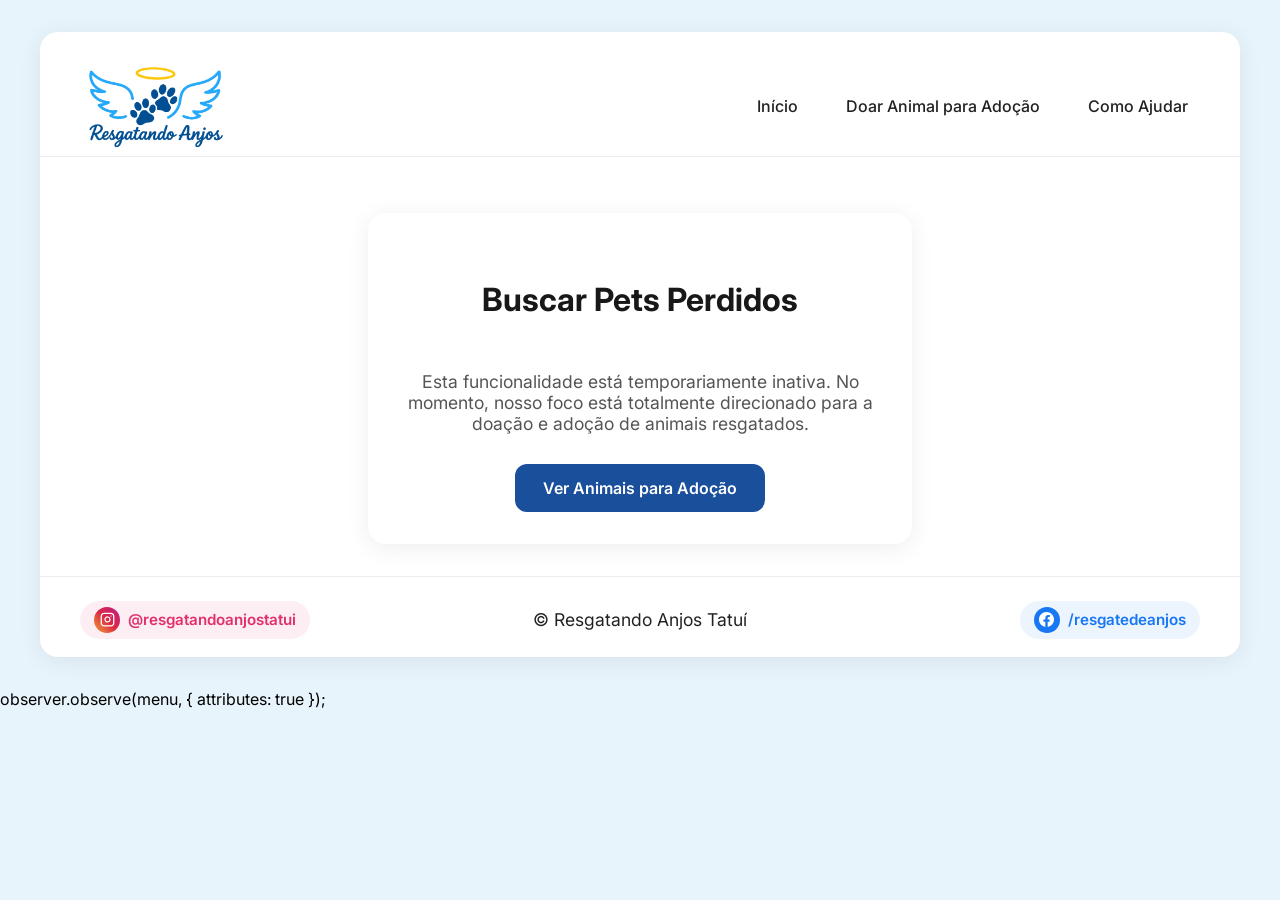
<file: busca.html>
<!DOCTYPE html>
<html lang="pt-BR">

<head>
    <meta charset="UTF-8">
    <meta http-equiv="X-UA-Compatible" content="IE=edge">
    <meta name="viewport" content="width=device-width, initial-scale=1.0">
    <title>Buscar - Resgatando Anjos</title>
    <link rel="icon" type="image/png" href="image/logo-resgatando-anjos.png">
    <link rel="stylesheet" href="style.css">
    <link rel="preconnect" href="https://fonts.googleapis.com">
    <link rel="preconnect" href="https://fonts.gstatic.com" crossorigin>
    <link href="https://fonts.googleapis.com/css2?family=Inter:wght@400;600;700&display=swap" rel="stylesheet">
    <style>
        .resultados-busca {
            display: grid;
            gap: 20px;
            margin-top: 24px;
        }

        .cartao-pet {
            display: flex;
            gap: 20px;
            padding: 20px;
            border: 1px solid #ddd;
            border-radius: 16px;
            background: #fff;
            align-items: stretch;
        }

        .cartao-pet-imagem {
            width: 180px;
            min-width: 180px;
            height: 180px;
            border-radius: 14px;
            overflow: hidden;
            background: #f4f4f4;
            display: flex;
            align-items: center;
            justify-content: center;
        }

        .cartao-pet-imagem img {
            width: 100%;
            height: 100%;
            object-fit: cover;
        }

        .sem-imagem {
            color: #777;
            padding: 12px;
            text-align: center;
        }

        .cartao-pet-conteudo h2 {
            margin-top: 0;
            margin-bottom: 10px;
            font-size: 1.3rem;
        }

        .cartao-pet-conteudo p {
            margin: 6px 0;
            line-height: 1.5;
        }

        .nenhum-resultado,
        .erro-resultado {
            color: #555;
            font-size: 1rem;
            padding: 16px;
            background: #f7f7f7;
            border-radius: 12px;
            border: 1px solid #e0e0e0;
        }
    </style>
</head>

<body>
    <div class="container-site">
        <div class="backdrop-menu" id="backdropMenu"></div>
        <header class="cabecalho">
            <div class="area-logo">
                <img src="image/logo-resgatando-anjos.png" alt="Logo Resgatando Anjos" class="logo-img">
            </div>
            <button class="botao-menu-mobile" id="botaoMenuMobile" aria-label="Abrir menu" aria-expanded="false">
                <span></span>
                <span></span>
                <span></span>
            </button>
            <nav class="menu" id="menuPrincipal">
                <a href="index.html">Início</a>
                <a href="cadastrar-animal.html">Doar Animal para Adoção</a>
                <a href="doacao-dinheiro.html">Como Ajudar</a>
            </nav>
        </header>
        <main>
            <section class="secao-formulario" style="text-align: center;">
                <h1>Buscar Pets Perdidos</h1>
                <p class="subtitulo" style="margin: 20px 0; font-size: 1.1rem; color: #555;">
                    Esta funcionalidade está temporariamente inativa. No momento, nosso foco está totalmente direcionado
                    para a doação e adoção de animais resgatados.
                </p>
                <a href="index.html"
                    style="display: inline-block; background: #1A4F9C; color: #fff; padding: 14px 28px; text-decoration: none; border-radius: 12px; font-weight: 600; margin-top: 10px;">Ver
                    Animais para Adoção</a>
            </section>
        </main>
        <footer class="rodape">
            <div class="rodape-esquerda">
                <a href="https://www.instagram.com/resgatandoanjostatui/" target="_blank" rel="noopener noreferrer"
                    class="link-instagram">
                    <span class="icone-instagram">
                        <svg viewBox="0 0 24 24" fill="none" stroke="currentColor" stroke-width="2"
                            stroke-linecap="round" stroke-linejoin="round">
                            <rect x="2" y="2" width="20" height="20" rx="5" ry="5"></rect>
                            <path d="M16 11.37A4 4 0 1 1 12.63 8 4 4 0 0 1 16 11.37z"></path>
                            <line x1="17.5" y1="6.5" x2="17.51" y2="6.5"></line>
                        </svg>
                    </span>
                    <span>@resgatandoanjostatui</span>
                </a>
            </div>
            <div class="rodape-centro">© Resgatando Anjos Tatuí</div>
            <div class="rodape-direita">
                <a href="https://www.facebook.com/resgatedeanjos" target="_blank" rel="noopener noreferrer"
                    class="link-facebook" title="Siga-nos no Facebook">
                    <span class="icone-facebook">
                        <svg viewBox="0 0 24 24" fill="currentColor">
                            <path d="M24 12.073c0-6.627-5.373-12-12-12s-12 5.373-12 12c0 5.99 4.388 10.954 10.125 11.854v-8.385H7.078v-3.47h3.047V9.43c0-3.007 1.792-4.669 4.533-4.669 1.312 0 2.686.235 2.686.235v2.953H15.83c-1.491 0-1.956.925-1.956 1.874v2.25h3.328l-.532 3.47h-2.796v8.385C19.612 23.027 24 18.062 24 12.073z"/>
                        </svg>
                    </span>
                    <span>/resgatedeanjos</span>
                </a>
            </div>
        </footer>
    </div>
    <script>
        // Menu hamburger responsivo com backdrop
        const botaoMenu = document.getElementById('botaoMenuMobile');
        const menu = document.getElementById('menuPrincipal');
        const backdropMenu = document.getElementById('backdropMenu');
        const linksMenu = menu.querySelectorAll('a');

        function fecharMenu() {
            botaoMenu.classList.remove('ativo');
            menu.classList.remove('ativo');
            backdropMenu.classList.remove('ativo');
            botaoMenu.setAttribute('aria-expanded', 'false');
        }

        function abrirMenu() {
            botaoMenu.classList.add('ativo');
            menu.classList.add('ativo');
            if (window.innerWidth <= 900) {
                backdropMenu.classList.add('ativo');
            }
            botaoMenu.setAttribute('aria-expanded', 'true');
        }

        // Abrir/fechar menu ao clicar no botão
        botaoMenu.addEventListener('click', (e) => {
            e.stopPropagation();
            if (botaoMenu.classList.contains('ativo')) {
                fecharMenu();
            } else {
                abrirMenu();
            }
        });

        // Fechar menu quando clicar no backdrop
        backdropMenu.addEventListener('click', fecharMenu);

        // Fechar menu quando clicar em um link
        linksMenu.forEach(link => {
            link.addEventListener('click', fecharMenu);
        });

        // Prevenir que clicks dentro do menu fechem ele
        menu.addEventListener('click', (e) => {
            e.stopPropagation();
        });

        // Fechar menu quando redimensionar a tela para desktop
        window.addEventListener('resize', () => {
            if (window.innerWidth > 900) {
                fecharMenu();
            }
        });

        // Prevenir scroll quando o menu está aberto
        const observer = new MutationObserver(() => {
            if (menu.classList.contains('ativo')) {
                document.body.style.overflow = 'hidden';
            } else {
                document.body.style.overflow = '';
            }
        });

        observer.observe(menu, { attributes: true });
    </script>
    <script src="./js/busca.js"></script>
</body>

</html> observer.observe(menu, { attributes: true });
</script>
<script src="./js/busca.js"></script>
</body>

</html>
</file>
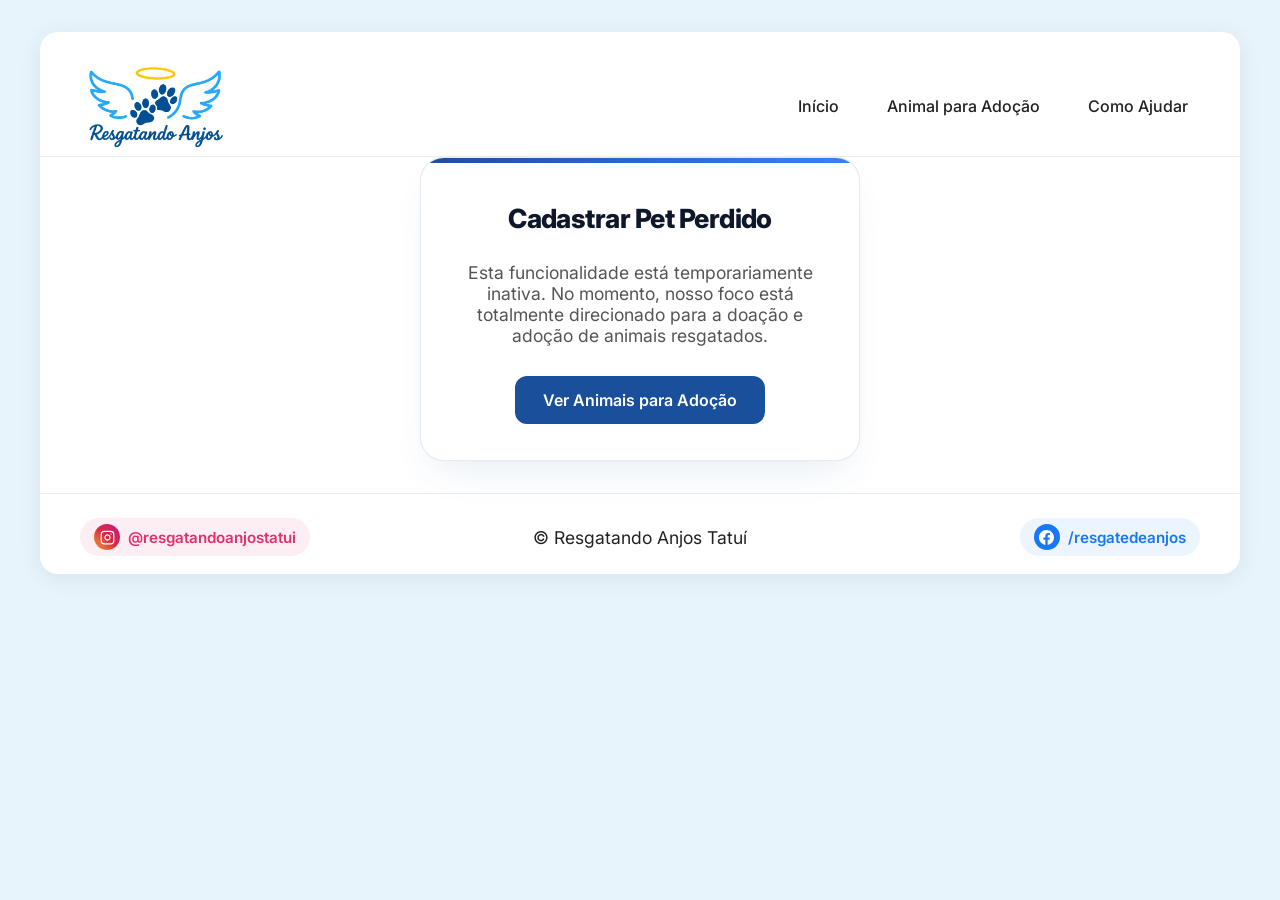
<file: cadastrar.html>
<!DOCTYPE html>
<html lang="pt-BR">

<head>
    <meta charset="UTF-8">
    <meta http-equiv="X-UA-Compatible" content="IE=edge">
    <meta name="viewport" content="width=device-width, initial-scale=1.0">
    <title>Cadastrar - Resgatando Anjos</title>
    <link rel="icon" type="image/png" href="image/logo-resgatando-anjos.png">
    <link rel="stylesheet" href="style.css">
    <link rel="stylesheet" href="login.css">
    <link rel="preconnect" href="https://fonts.googleapis.com">
    <link rel="preconnect" href="https://fonts.gstatic.com" crossorigin>
    <link href="https://fonts.googleapis.com/css2?family=Inter:wght@400;600;700&display=swap" rel="stylesheet">
</head>

<body>
    <div class="container-site">
        <div class="backdrop-menu" id="backdropMenu"></div>
        <header class="cabecalho">
            <div class="area-logo">
                <img src="image/logo-resgatando-anjos.png" alt="Logo Resgatando Anjos" class="logo-img">
            </div>
            <button class="botao-menu-mobile" id="botaoMenuMobile" aria-label="Abrir menu" aria-expanded="false">
                <span></span>
                <span></span>
                <span></span>
            </button>
            <nav class="menu" id="menuPrincipal">
                <a href="index.html">Início</a>
                <a href="cadastrar-animal.html">Animal para Adoção</a>
                <a href="doacao-dinheiro.html">Como Ajudar</a>
            </nav>
        </header>
        <main>
            <section class="secao-formulario" style="text-align: center;">
                <h1>Cadastrar Pet Perdido</h1>
                <p class="subtitulo" style="margin: 20px 0; font-size: 1.1rem; color: #555;">
                    Esta funcionalidade está temporariamente inativa. No momento, nosso foco está totalmente direcionado
                    para a doação e adoção de animais resgatados.
                </p>
                <a href="index.html"
                    style="display: inline-block; background: #1A4F9C; color: #fff; padding: 14px 28px; text-decoration: none; border-radius: 12px; font-weight: 600; margin-top: 10px;">Ver
                    Animais para Adoção</a>
            </section>
        </main>
        <footer class="rodape">
            <div class="rodape-esquerda">
                <a href="https://www.instagram.com/resgatandoanjostatui/" target="_blank" rel="noopener noreferrer" class="link-instagram">
                    <span class="icone-instagram">
                        <svg viewBox="0 0 24 24" fill="none" stroke="currentColor" stroke-width="2" stroke-linecap="round" stroke-linejoin="round">
                            <rect x="2" y="2" width="20" height="20" rx="5" ry="5"></rect>
                            <path d="M16 11.37A4 4 0 1 1 12.63 8 4 4 0 0 1 16 11.37z"></path>
                            <line x1="17.5" y1="6.5" x2="17.51" y2="6.5"></line>
                        </svg>
                    </span>
                    <span>@resgatandoanjostatui</span>
                </a>
            </div>
            <div class="rodape-centro">© Resgatando Anjos Tatuí</div>
            <div class="rodape-direita">
                <a href="https://www.facebook.com/resgatedeanjos" target="_blank" rel="noopener noreferrer" class="link-facebook" title="Siga-nos no Facebook">
                    <span class="icone-facebook">
                        <svg viewBox="0 0 24 24" fill="currentColor">
                            <path d="M24 12.073c0-6.627-5.373-12-12-12s-12 5.373-12 12c0 5.99 4.388 10.954 10.125 11.854v-8.385H7.078v-3.47h3.047V9.43c0-3.007 1.792-4.669 4.533-4.669 1.312 0 2.686.235 2.686.235v2.953H15.83c-1.491 0-1.956.925-1.956 1.874v2.25h3.328l-.532 3.47h-2.796v8.385C19.612 23.027 24 18.062 24 12.073z"/>
                        </svg>
                    </span>
                    <span>/resgatedeanjos</span>
                </a>
            </div>
        </footer>
    </div>
    <script>
        // Menu hamburger responsivo com backdrop
        const botaoMenu = document.getElementById('botaoMenuMobile');
        const menu = document.getElementById('menuPrincipal');
        const backdropMenu = document.getElementById('backdropMenu');
        const linksMenu = menu.querySelectorAll('a');

        function fecharMenu() {
            botaoMenu.classList.remove('ativo');
            menu.classList.remove('ativo');
            backdropMenu.classList.remove('ativo');
            botaoMenu.setAttribute('aria-expanded', 'false');
        }

        function abrirMenu() {
            botaoMenu.classList.add('ativo');
            menu.classList.add('ativo');
            if (window.innerWidth <= 900) {
                backdropMenu.classList.add('ativo');
            }
            botaoMenu.setAttribute('aria-expanded', 'true');
        }

        // Abrir/fechar menu ao clicar no botão
        botaoMenu.addEventListener('click', (e) => {
            e.stopPropagation();
            if (botaoMenu.classList.contains('ativo')) {
                fecharMenu();
            } else {
                abrirMenu();
            }
        });

        // Fechar menu quando clicar no backdrop
        backdropMenu.addEventListener('click', fecharMenu);

        // Fechar menu quando clicar em um link
        linksMenu.forEach(link => {
            link.addEventListener('click', fecharMenu);
        });

        // Prevenir que clicks dentro do menu fechem ele
        menu.addEventListener('click', (e) => {
            e.stopPropagation();
        });

        // Fechar menu quando redimensionar a tela para desktop
        window.addEventListener('resize', () => {
            if (window.innerWidth > 900) {
                fecharMenu();
            }
        });

        // Prevenir scroll quando o menu está aberto
        const observer = new MutationObserver(() => {
            if (menu.classList.contains('ativo')) {
                document.body.style.overflow = 'hidden';
            } else {
                document.body.style.overflow = '';
            }
        });

        observer.observe(menu, { attributes: true });
    </script>
    <script src="./js/cadastrar.js"></script>
</body>

</html>
</file>
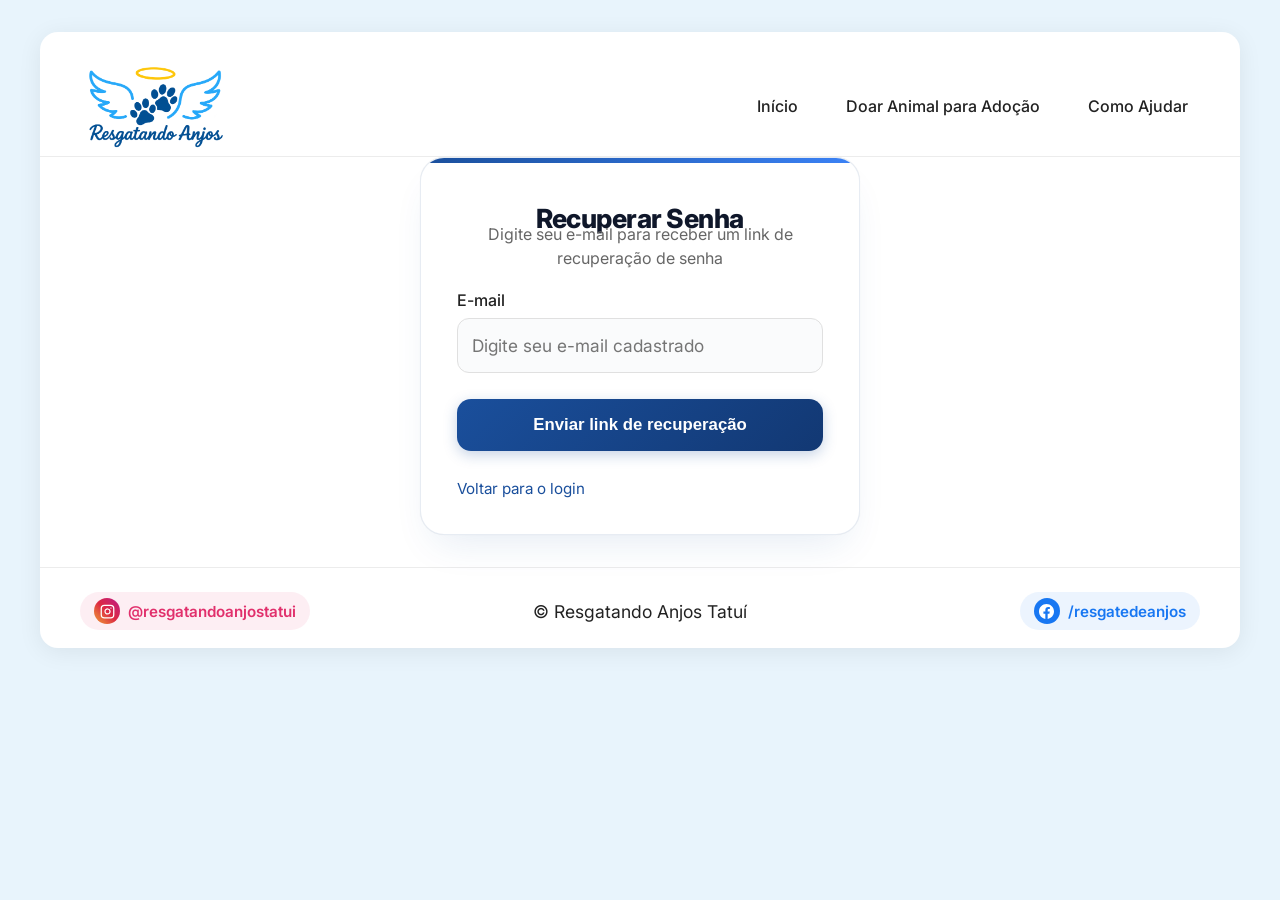
<file: nova-senha.html>
<!DOCTYPE html>
<html lang="pt-BR">
<head>
    <meta charset="UTF-8">
    <meta http-equiv="X-UA-Compatible" content="IE=edge">
    <meta name="viewport" content="width=device-width, initial-scale=1.0">
    <title>Recuperar Senha - Resgatando Anjos</title>
    <link rel="icon" type="image/png" href="image/logo-resgatando-anjos.png">
    <link rel="stylesheet" href="style.css">
    <link rel="stylesheet" href="login.css">
    <link rel="preconnect" href="https://fonts.googleapis.com">
    <link rel="preconnect" href="https://fonts.gstatic.com" crossorigin>
    <link href="https://fonts.googleapis.com/css2?family=Inter:wght@400;600;700&display=swap" rel="stylesheet">
</head>
<body>
    <div class="container-site">
        <div class="backdrop-menu" id="backdropMenu"></div>
        <header class="cabecalho">
            <div class="area-logo">
                <img src="image/logo-resgatando-anjos.png" alt="Logo Resgatando Anjos" class="logo-img">
            </div>
            <button class="botao-menu-mobile" id="botaoMenuMobile" aria-label="Abrir menu" aria-expanded="false">
                <span></span>
                <span></span>
                <span></span>
            </button>
            <nav class="menu" id="menuPrincipal">
                <a href="index.html">Início</a>
                <a href="cadastrar-animal.html">Doar Animal para Adoção</a>
                <a href="doacao-dinheiro.html">Como Ajudar</a>
            </nav>
        </header>
        <main>
            <section class="secao-formulario">
                <h1>Recuperar Senha</h1>
                <p class="descricao-formulario">Digite seu e-mail para receber um link de recuperação de senha</p>
                <form class="form-login">
                    <label for="email">E-mail</label>
                    <input type="email" id="email" name="email" placeholder="Digite seu e-mail cadastrado" required>

                    <button type="submit">Enviar link de recuperação</button>

                    <div class="links-formulario">
                        <a href="login.html">Voltar para o login</a>
                    </div>
                </form>
            </section>
        </main>
        <footer class="rodape">
            <div class="rodape-esquerda">
                <a href="https://www.instagram.com/resgatandoanjostatui/" target="_blank" rel="noopener noreferrer" class="link-instagram">
                    <span class="icone-instagram">
                        <svg viewBox="0 0 24 24" fill="none" stroke="currentColor" stroke-width="2" stroke-linecap="round" stroke-linejoin="round">
                            <rect x="2" y="2" width="20" height="20" rx="5" ry="5"></rect>
                            <path d="M16 11.37A4 4 0 1 1 12.63 8 4 4 0 0 1 16 11.37z"></path>
                            <line x1="17.5" y1="6.5" x2="17.51" y2="6.5"></line>
                        </svg>
                    </span>
                    <span>@resgatandoanjostatui</span>
                </a>
            </div>
            <div class="rodape-centro">© Resgatando Anjos Tatuí</div>
            <div class="rodape-direita">
                <a href="https://www.facebook.com/resgatedeanjos" target="_blank" rel="noopener noreferrer" class="link-facebook" title="Siga-nos no Facebook">
                    <span class="icone-facebook">
                        <svg viewBox="0 0 24 24" fill="currentColor">
                            <path d="M24 12.073c0-6.627-5.373-12-12-12s-12 5.373-12 12c0 5.99 4.388 10.954 10.125 11.854v-8.385H7.078v-3.47h3.047V9.43c0-3.007 1.792-4.669 4.533-4.669 1.312 0 2.686.235 2.686.235v2.953H15.83c-1.491 0-1.956.925-1.956 1.874v2.25h3.328l-.532 3.47h-2.796v8.385C19.612 23.027 24 18.062 24 12.073z"/>
                        </svg>
                    </span>
                    <span>/resgatedeanjos</span>
                </a>
            </div>
        </footer>
    </div>
</body>
<script>
    // Menu hamburger responsivo com backdrop
    const botaoMenu = document.getElementById('botaoMenuMobile');
    const menu = document.getElementById('menuPrincipal');
    const backdropMenu = document.getElementById('backdropMenu');
    const linksMenu = menu.querySelectorAll('a');

    function fecharMenu() {
        botaoMenu.classList.remove('ativo');
        menu.classList.remove('ativo');
        backdropMenu.classList.remove('ativo');
        botaoMenu.setAttribute('aria-expanded', 'false');
    }

    function abrirMenu() {
        botaoMenu.classList.add('ativo');
        menu.classList.add('ativo');
        if (window.innerWidth <= 900) {
            backdropMenu.classList.add('ativo');
        }
        botaoMenu.setAttribute('aria-expanded', 'true');
    }

    // Abrir/fechar menu ao clicar no botão
    botaoMenu.addEventListener('click', (e) => {
        e.stopPropagation();
        if (botaoMenu.classList.contains('ativo')) {
            fecharMenu();
        } else {
            abrirMenu();
        }
    });

    // Fechar menu quando clicar no backdrop
    backdropMenu.addEventListener('click', fecharMenu);

    // Fechar menu quando clicar em um link
    linksMenu.forEach(link => {
        link.addEventListener('click', fecharMenu);
    });

    // Prevenir que clicks dentro do menu fechem ele
    menu.addEventListener('click', (e) => {
        e.stopPropagation();
    });

    // Fechar menu quando redimensionar a tela para desktop
    window.addEventListener('resize', () => {
        if (window.innerWidth > 900) {
            fecharMenu();
        }
    });

    // Prevenir scroll quando o menu está aberto
    const observer = new MutationObserver(() => {
        if (menu.classList.contains('ativo')) {
            document.body.style.overflow = 'hidden';
        } else {
            document.body.style.overflow = '';
        }
    });

    observer.observe(menu, { attributes: true });
</script>
</html>
</file>
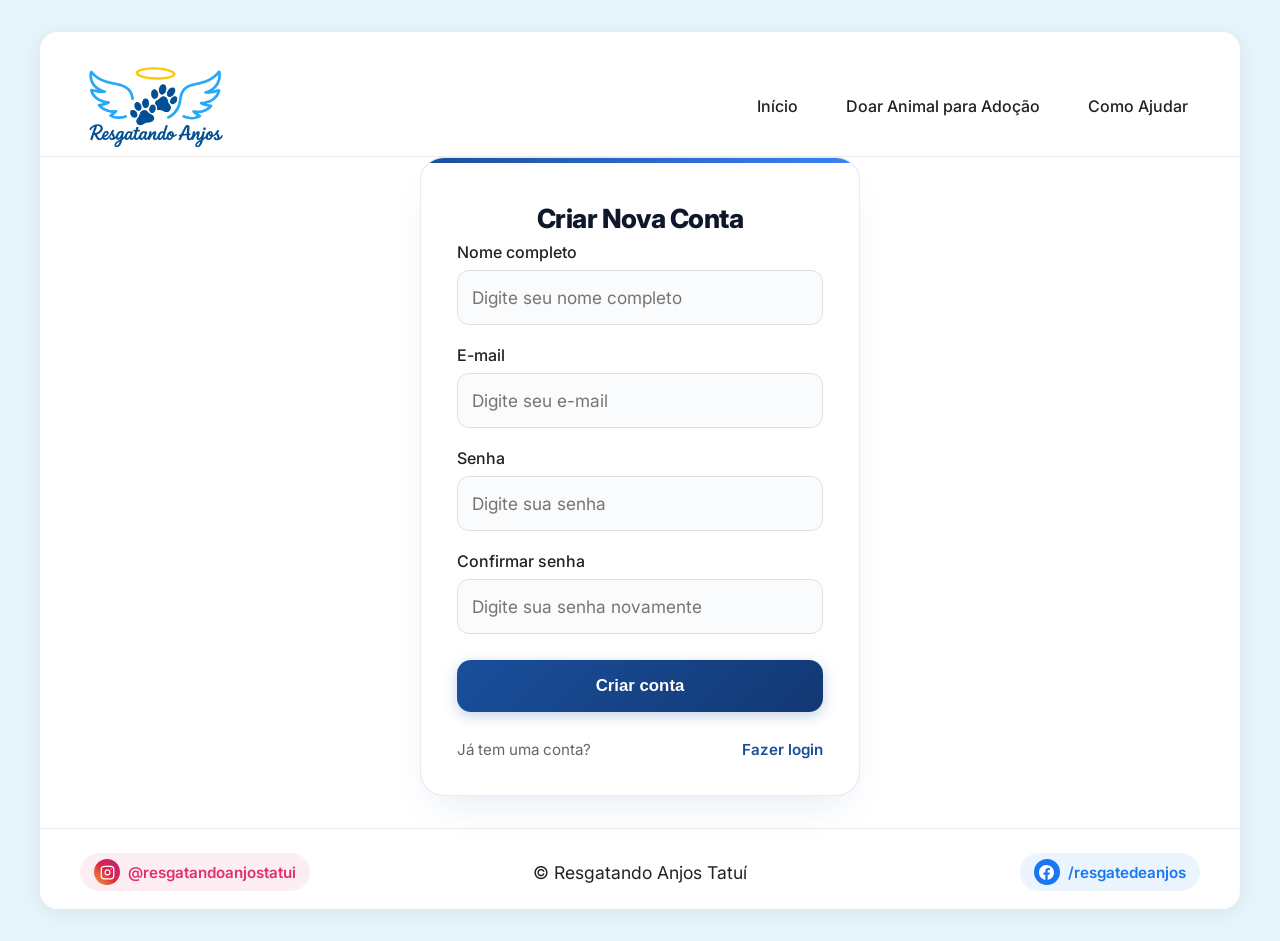
<file: novo-login.html>
<!DOCTYPE html>
<html lang="pt-BR">
<head>
    <meta charset="UTF-8">
    <meta http-equiv="X-UA-Compatible" content="IE=edge">
    <meta name="viewport" content="width=device-width, initial-scale=1.0">
    <title>Criar Conta - Resgatando Anjos</title>
    <link rel="icon" type="image/png" href="image/logo-resgatando-anjos.png">
    <link rel="stylesheet" href="style.css">
    <link rel="stylesheet" href="login.css">
    <link rel="preconnect" href="https://fonts.googleapis.com">
    <link rel="preconnect" href="https://fonts.gstatic.com" crossorigin>
    <link href="https://fonts.googleapis.com/css2?family=Inter:wght@400;600;700&display=swap" rel="stylesheet">
</head>
<body>
    <div class="container-site">
        <div class="backdrop-menu" id="backdropMenu"></div>
        <header class="cabecalho">
            <div class="area-logo">
                <img src="image/logo-resgatando-anjos.png" alt="Logo Resgatando Anjos" class="logo-img">
            </div>
            <button class="botao-menu-mobile" id="botaoMenuMobile" aria-label="Abrir menu" aria-expanded="false">
                <span></span>
                <span></span>
                <span></span>
            </button>
            <nav class="menu" id="menuPrincipal">
                <a href="index.html">Início</a>
                <a href="cadastrar-animal.html">Doar Animal para Adoção</a>
                <a href="doacao-dinheiro.html">Como Ajudar</a>
            </nav>
        </header>
        <main>
            <section class="secao-formulario">
                <h1>Criar Nova Conta</h1>
                <form class="form-login">
                    <label for="nome">Nome completo</label>
                    <input type="text" id="nome" name="nome" placeholder="Digite seu nome completo" required>

                    <label for="email">E-mail</label>
                    <input type="email" id="email" name="email" placeholder="Digite seu e-mail" required>

                    <label for="senha">Senha</label>
                    <input type="password" id="senha" name="senha" placeholder="Digite sua senha" required>

                    <label for="confirmar-senha">Confirmar senha</label>
                    <input type="password" id="confirmar-senha" name="confirmar-senha" placeholder="Digite sua senha novamente" required>

                    <button type="submit">Criar conta</button>

                    <div class="links-formulario">
                        <span>Já tem uma conta?</span>
                        <a href="login.html" class="destaque">Fazer login</a>
                    </div>
                </form>
            </section>
        </main>
        <footer class="rodape">
            <div class="rodape-esquerda">
                <a href="https://www.instagram.com/resgatandoanjostatui/" target="_blank" rel="noopener noreferrer" class="link-instagram">
                    <span class="icone-instagram">
                        <svg viewBox="0 0 24 24" fill="none" stroke="currentColor" stroke-width="2" stroke-linecap="round" stroke-linejoin="round">
                            <rect x="2" y="2" width="20" height="20" rx="5" ry="5"></rect>
                            <path d="M16 11.37A4 4 0 1 1 12.63 8 4 4 0 0 1 16 11.37z"></path>
                            <line x1="17.5" y1="6.5" x2="17.51" y2="6.5"></line>
                        </svg>
                    </span>
                    <span>@resgatandoanjostatui</span>
                </a>
            </div>
            <div class="rodape-centro">© Resgatando Anjos Tatuí</div>
            <div class="rodape-direita">
                <a href="https://www.facebook.com/resgatedeanjos" target="_blank" rel="noopener noreferrer" class="link-facebook" title="Siga-nos no Facebook">
                    <span class="icone-facebook">
                        <svg viewBox="0 0 24 24" fill="currentColor">
                            <path d="M24 12.073c0-6.627-5.373-12-12-12s-12 5.373-12 12c0 5.99 4.388 10.954 10.125 11.854v-8.385H7.078v-3.47h3.047V9.43c0-3.007 1.792-4.669 4.533-4.669 1.312 0 2.686.235 2.686.235v2.953H15.83c-1.491 0-1.956.925-1.956 1.874v2.25h3.328l-.532 3.47h-2.796v8.385C19.612 23.027 24 18.062 24 12.073z"/>
                        </svg>
                    </span>
                    <span>/resgatedeanjos</span>
                </a>
            </div>
        </footer>
    </div>
</body>
<script>
    // Menu hamburger responsivo com backdrop
    const botaoMenu = document.getElementById('botaoMenuMobile');
    const menu = document.getElementById('menuPrincipal');
    const backdropMenu = document.getElementById('backdropMenu');
    const linksMenu = menu.querySelectorAll('a');

    function fecharMenu() {
        botaoMenu.classList.remove('ativo');
        menu.classList.remove('ativo');
        backdropMenu.classList.remove('ativo');
        botaoMenu.setAttribute('aria-expanded', 'false');
    }

    function abrirMenu() {
        botaoMenu.classList.add('ativo');
        menu.classList.add('ativo');
        if (window.innerWidth <= 900) {
            backdropMenu.classList.add('ativo');
        }
        botaoMenu.setAttribute('aria-expanded', 'true');
    }

    // Abrir/fechar menu ao clicar no botão
    botaoMenu.addEventListener('click', (e) => {
        e.stopPropagation();
        if (botaoMenu.classList.contains('ativo')) {
            fecharMenu();
        } else {
            abrirMenu();
        }
    });

    // Fechar menu quando clicar no backdrop
    backdropMenu.addEventListener('click', fecharMenu);

    // Fechar menu quando clicar em um link
    linksMenu.forEach(link => {
        link.addEventListener('click', fecharMenu);
    });

    // Prevenir que clicks dentro do menu fechem ele
    menu.addEventListener('click', (e) => {
        e.stopPropagation();
    });

    // Fechar menu quando redimensionar a tela para desktop
    window.addEventListener('resize', () => {
        if (window.innerWidth > 900) {
            fecharMenu();
        }
    });

    // Prevenir scroll quando o menu está aberto
    const observer = new MutationObserver(() => {
        if (menu.classList.contains('ativo')) {
            document.body.style.overflow = 'hidden';
        } else {
            document.body.style.overflow = '';
        }
    });

    observer.observe(menu, { attributes: true });
</script>
</html>
</file>
<file: style.css>
body {
    background: #e8f4fc;
    font-family: 'Inter', Arial, Helvetica, sans-serif;
    margin: 0;
    padding: 0;
}

.container-site {
    max-width: 1200px;
    margin: 32px auto;
    background: #fff;
    border-radius: 18px;
    box-shadow: 0 4px 24px rgba(0, 0, 0, 0.07);
    padding: 0;
}

.cabecalho {
    display: flex;
    align-items: center;
    justify-content: space-between;
    padding: 24px 40px 0 40px;
    border-bottom: 1px solid #ececec;
    min-height: 80px;
}

.area-logo {
    display: flex;
    align-items: center;
    gap: 12px;
}

.logo-img {
    height: 100px;
    width: auto;
    display: block;
    object-fit: contain;
}

.titulo-site {
    font-size: 1.45rem;
    font-weight: 700;
    color: #1A4F9C;
}

.menu {
    display: flex;
    align-items: center;
    gap: 24px;
}

.menu a {
    text-decoration: none;
    color: #222;
    font-weight: 500;
    font-size: 1rem;
    padding: 6px 12px;
    border-radius: 8px;
    transition: background 0.2s;
}

.menu a.botao-login {
    background: #1A4F9C;
    color: #fff;
    font-weight: 600;
    margin-left: 18px;
    box-shadow: 0 2px 8px rgba(26, 79, 156, 0.18);
    padding: 8px 28px;
    border-radius: 18px;
    font-size: 1.05rem;
}

.menu a:hover:not(.botao-login) {
    background: #dbeeff;
}

.secao-destaque {
    text-align: center;
    margin: 56px 0 40px 0;
}

.secao-destaque h1 {
    font-size: 3.2rem;
    font-weight: 700;
    color: #181818;
    margin-bottom: 38px;
    line-height: 1.1;
}

.caixa-busca {
    display: flex;
    flex-direction: row;
    align-items: center;
    justify-content: center;
    gap: 0;
    max-width: 520px;
    margin: 0 auto;
}

.caixa-busca input {
    width: 100%;
    padding: 20px 24px;
    border: 1.5px solid #e0e0e0;
    border-radius: 14px 0 0 14px;
    font-size: 1.15rem;
    outline: none;
    background: #fff;
    box-sizing: border-box;
    border-right: none;
}

.caixa-busca button {
    padding: 20px 0;
    width: 180px;
    background: #1A4F9C;
    color: #fff;
    font-size: 1.25rem;
    font-weight: 600;
    border: none;
    border-radius: 0 14px 14px 0;
    cursor: pointer;
    transition: background 0.2s;
    margin-left: 0;
}

.caixa-busca button:hover {
    background: #13397a;
}

.secao-destaques {
    margin: 48px 0 0 0;
    padding: 0 40px 40px 40px;
}

.secao-destaques h2 {
    font-size: 2rem;
    font-weight: 700;
    color: #181818;
    margin-bottom: 28px;
    text-align: left;
}

.grade-cards {
    display: grid;
    grid-template-columns: repeat(auto-fill, minmax(260px, 1fr));
    gap: 28px;
    width: 100%;
}

.card-pet {
    background: #fff;
    border-radius: 16px;
    box-shadow: 0 4px 18px rgba(0, 0, 0, 0.07);
    border: 1px solid #f0f0f0;
    overflow: hidden;
    display: flex;
    flex-direction: column;
    transition: transform 0.2s, box-shadow 0.2s;
    width: 100%;
}

.card-pet:hover {
    transform: translateY(-4px);
    box-shadow: 0 8px 26px rgba(0, 0, 0, 0.12);
}

.card-pet img {
    width: 100%;
    height: 500px;
    border-radius: 16px 16px 0 0;
    object-fit: cover;
    display: block;
    margin-bottom: 0;
}

.card-pet .info-pet {
    text-align: left;
    width: 100%;
    padding: 16px 18px;
    box-sizing: border-box;
    display: flex;
    flex-direction: column;
    gap: 4px;
}

.card-pet strong {
    font-size: 1.15rem;
    color: #181818;
    line-height: 1.3;
}

.card-pet .info-pet>div {
    font-size: 0.95rem;
    color: #444;
    margin-bottom: 2px;
}

.card-pet .links-card {
    margin-top: 10px;
    display: flex;
    gap: 18px;
}

.card-pet .links-card a {
    color: #1A4F9C;
    text-decoration: none;
    font-size: 0.98rem;
    font-weight: 600;
    transition: color 0.2s;
}

.card-pet .links-card a:hover {
    color: #13397a;
    text-decoration: underline;
}

.rodape {
    display: flex;
    align-items: center;
    justify-content: space-between;
    padding: 24px 40px 18px 40px;
    border-top: 1px solid #ececec;
    margin-top: 32px;
    font-size: 1.1rem;
    color: #222;
    background: transparent;
}

.rodape-esquerda,
.rodape-centro,
.rodape-direita {
    flex: 1;
    text-align: center;
}

.rodape-esquerda {
    text-align: left;
    display: flex;
    align-items: center;
    gap: 10px;
    flex-wrap: wrap;
}

.rodape-centro {
    text-align: center;
}

.rodape-direita {
    text-align: right;
    display: flex;
    align-items: center;
    justify-content: flex-end;
    gap: 10px;
    flex-wrap: wrap;
}

.rodape .icone {
    display: inline-block;
    font-size: 1.3rem;
    margin-left: 12px;
    color: #1A4F9C;
    background: #dbeeff;
    border-radius: 50%;
    padding: 6px;
    vertical-align: middle;
}

.rodape .icone svg {
    width: 20px;
    height: 20px;
    vertical-align: middle;
}

.link-instagram {
    display: inline-flex;
    align-items: center;
    gap: 8px;
    color: #e1306c;
    text-decoration: none;
    font-weight: 600;
    font-size: 0.95rem;
    transition: all 0.2s ease;
    padding: 6px 14px;
    border-radius: 20px;
    background: rgba(225, 48, 108, 0.08);
    max-width: 100%;
    box-sizing: border-box;
}

.link-instagram:hover {
    background: rgba(225, 48, 108, 0.16);
    transform: translateY(-2px);
    color: #c13584;
}

.link-instagram .icone-instagram {
    display: inline-flex;
    align-items: center;
    justify-content: center;
    width: 26px;
    height: 26px;
    background: linear-gradient(45deg, #f09433 0%, #e6683c 25%, #dc2743 50%, #cc2366 75%, #bc1888 100%);
    color: #fff;
    border-radius: 50%;
}

.link-instagram .icone-instagram svg {
    width: 15px;
    height: 15px;
    stroke: #ffffff;
}

.link-facebook {
    display: inline-flex;
    align-items: center;
    gap: 8px;
    color: #1877f2;
    text-decoration: none;
    font-weight: 600;
    font-size: 0.95rem;
    transition: all 0.2s ease;
    padding: 6px 14px;
    border-radius: 20px;
    background: rgba(24, 119, 242, 0.08);
    max-width: 100%;
    box-sizing: border-box;
}

.link-facebook:hover {
    background: rgba(24, 119, 242, 0.16);
    transform: translateY(-2px);
    color: #0b62d4;
}

.link-facebook .icone-facebook {
    display: inline-flex;
    align-items: center;
    justify-content: center;
    width: 26px;
    height: 26px;
    background: #1877f2;
    color: #fff;
    border-radius: 50%;
}

.link-facebook .icone-facebook svg {
    width: 15px;
    height: 15px;
    fill: #ffffff;
}

.botao-menu-mobile {
    display: none;
    flex-direction: column;
    background: none;
    border: none;
    cursor: pointer;
    gap: 6px;
    padding: 10px 8px;
    z-index: 1002;
    position: relative;
    transition: all 0.3s ease;
}

.botao-menu-mobile:hover {
    transform: scale(1.1);
}

.cabecalho {
    position: relative;
    z-index: 1001;
}

.menu {
    position: relative;
    z-index: 1001;
}

.botao-menu-mobile span {
    width: 28px;
    height: 3px;
    background: #1A4F9C;
    border-radius: 3px;
    transition: all 0.4s cubic-bezier(0.23, 1, 0.320, 1);
    display: block;
    box-shadow: 0 2px 6px rgba(26, 79, 156, 0.15);
}

.botao-menu-mobile.ativo span:nth-child(1) {
    transform: rotate(45deg) translate(11px, 11px);
    background: #1A4F9C;
}

.botao-menu-mobile.ativo span:nth-child(2) {
    opacity: 0;
    transform: translateX(-10px);
}

.botao-menu-mobile.ativo span:nth-child(3) {
    transform: rotate(-45deg) translate(7px, -7px);
    background: #1A4F9C;
}

@media (max-width: 900px) {
    .container-site {
        max-width: 98vw;
        margin: 0;
        border-radius: 0;
        box-shadow: none;
    }

    .cabecalho {
        flex-wrap: wrap;
        padding: 16px 18px;
        min-height: auto;
        gap: 12px;
    }

    .cabecalho,
    .rodape,
    .secao-destaques {
        padding-left: 18px;
        padding-right: 18px;
    }

    .botao-menu-mobile {
        display: flex;
        order: 2;
    }

    .menu {
        order: 3;
        width: 100%;
        flex-direction: column;
        gap: 0;
        max-height: 0;
        overflow: hidden;
        transition: all 0.4s cubic-bezier(0.23, 1, 0.320, 1);
        background: linear-gradient(135deg, #fff 0%, #fafafa 100%);
        margin-top: 8px;
        border-radius: 14px;
        box-shadow: 0 8px 24px rgba(0, 0, 0, 0.08);
        border: 1px solid #f0f0f0;
    }

    .menu.ativo {
        max-height: 600px;
        box-shadow: 0 12px 32px rgba(0, 0, 0, 0.12);
    }

    .menu a {
        padding: 16px 18px;
        border-radius: 0;
        border-bottom: 1px solid #f0f0f0;
        transition: all 0.2s ease;
        color: #333;
        font-weight: 500;
        position: relative;
        display: flex;
        align-items: center;
    }

    .menu a::before {
        content: '';
        position: absolute;
        left: 0;
        top: 0;
        bottom: 0;
        width: 4px;
        background: #1A4F9C;
        transform: scaleY(0);
        transition: transform 0.3s ease;
    }

    .menu a:hover::before {
        transform: scaleY(1);
    }

    .menu a:hover {
        background: #dbeeff;
        padding-left: 22px;
    }

    .menu a:last-child {
        border-bottom: none;
    }

    .menu a.botao-login {
        margin-left: 0;
        background: linear-gradient(135deg, #1A4F9C 0%, #13397a 100%);
        color: #fff;
        font-weight: 600;
        margin: 12px 12px;
        border-radius: 10px;
        border-bottom: none;
        box-shadow: 0 4px 12px rgba(26, 79, 156, 0.22);
        transition: all 0.3s ease;
    }

    .menu a.botao-login:hover {
        transform: translateY(-2px);
        box-shadow: 0 6px 16px rgba(26, 79, 156, 0.32);
        padding-left: 18px;
    }

    .menu a.botao-login::before {
        display: none;
    }

    .menu a.ativo {
        background: #dbeeff;
        color: #1A4F9C;
        font-weight: 600;
    }

    .menu a.ativo::before {
        transform: scaleY(1);
    }

    .grade-cards {
        flex-direction: column;
        align-items: center;
    }

    .caixa-busca {
        flex-direction: column;
    }

    .caixa-busca input,
    .caixa-busca button {
        border-radius: 14px !important;
        width: 100%;
    }

    .caixa-busca button {
        margin-top: 10px;
    }
}

@media (max-width: 768px) {
    .rodape {
        flex-direction: column;
        gap: 16px;
        text-align: center;
        padding: 24px 18px;
    }

    .rodape-esquerda,
    .rodape-centro,
    .rodape-direita {
        width: 100%;
        display: flex;
        justify-content: center;
        align-items: center;
        text-align: center;
    }
}

@media (max-width: 480px) {
    .rodape {
        padding: 20px 12px;
        font-size: 0.95rem;
    }

    .cabecalho {
        padding: 12px 12px;
    }

    .titulo-site {
        font-size: 1.2rem;
    }

    .botao-menu-mobile {
        padding: 8px 4px;
    }

    .botao-menu-mobile span {
        width: 24px;
        height: 2.5px;
    }

    .menu {
        margin-top: 6px;
        border-radius: 12px;
        margin-left: -12px;
        margin-right: -12px;
        width: calc(100% + 24px);
    }

    .menu a {
        padding: 14px 16px;
        font-size: 0.95rem;
    }

    .menu a:hover {
        padding-left: 20px;
    }

    .menu a.botao-login {
        margin: 10px 8px;
        padding: 14px 18px;
        border-radius: 8px;
        font-size: 0.95rem;
    }

    .secao-destaque h1 {
        font-size: 2rem;
        margin-bottom: 20px;
    }

    .caixa-busca {
        max-width: 100%;
        padding: 0 12px;
        box-sizing: border-box;
    }

    .caixa-busca input {
        font-size: 1rem;
        padding: 16px 16px;
    }

    .caixa-busca button {
        font-size: 1rem;
        padding: 16px 12px;
    }
}

.secao-formulario {
    max-width: 480px;
    margin: 56px auto 0 auto;
    background: #fff;
    border-radius: 18px;
    box-shadow: 0 4px 24px rgba(0, 0, 0, 0.07);
    padding: 40px 32px 32px 32px;
    display: flex;
    flex-direction: column;
    align-items: center;
}

.secao-formulario h1 {
    font-size: 2rem;
    font-weight: 700;
    color: #181818;
    margin-bottom: 32px;
    text-align: center;
}

.form-cadastro {
    width: 100%;
    display: flex;
    flex-direction: column;
    gap: 18px;
}

.form-cadastro label {
    font-size: 1rem;
    font-weight: 500;
    color: #222;
    margin-bottom: 4px;
}

.form-cadastro input[type="text"],
.form-cadastro input[type="number"],
.form-cadastro input[type="date"],
.form-cadastro input[type="email"],
.form-cadastro input[type="tel"],
.form-cadastro input[type="password"],
.form-cadastro input[type="file"],
.form-cadastro select,
.form-cadastro textarea {
    padding: 16px 14px;
    border: 1.5px solid #e0e0e0;
    border-radius: 12px;
    font-size: 1.08rem;
    font-family: inherit;
    color: #222;
    background-color: #fafbfc;
    outline: none;
    margin-bottom: 0;
    box-sizing: border-box;
    width: 100%;
}

.form-cadastro select {
    appearance: none;
    -webkit-appearance: none;
    -moz-appearance: none;
    background-image: url("data:image/svg+xml,%3Csvg xmlns='http://www.w3.org/2000/svg' width='16' height='16' viewBox='0 0 24 24' fill='none' stroke='%23555555' stroke-width='2' stroke-linecap='round' stroke-linejoin='round'%3E%3Cpolyline points='6 9 12 15 18 9'%3E%3C/polyline%3E%3C/svg%3E");
    background-repeat: no-repeat;
    background-position: right 14px center;
    background-size: 16px;
    padding-right: 40px;
    cursor: pointer;
}

.form-cadastro textarea {
    min-height: 100px;
    resize: vertical;
}

.form-cadastro input:focus,
.form-cadastro select:focus,
.form-cadastro textarea:focus {
    border-color: #1A4F9C;
    background-color: #fff;
}

.form-cadastro input[type="file"] {
    padding: 10px 10px;
    background: transparent;
}

.form-cadastro button {
    margin-top: 10px;
    padding: 16px 0;
    background: #1A4F9C;
    color: #fff;
    font-size: 1.15rem;
    font-weight: 600;
    border: none;
    border-radius: 14px;
    cursor: pointer;
    transition: background 0.2s;
    width: 100%;
}

.form-cadastro button:hover {
    background: #13397a;
}

@media (max-width: 600px) {
    .secao-formulario {
        max-width: 98vw;
        padding: 24px 8px 18px 8px;
    }
}

.grupo-duplo {
    display: flex;
    gap: 16px;
}

.grupo-duplo>div {
    flex: 1;
    display: flex;
    flex-direction: column;
}

@media (max-width: 600px) {
    .grupo-duplo {
        flex-direction: column;
        gap: 0;
    }
}

.form-login {
    width: 100%;
    display: flex;
    flex-direction: column;
    gap: 18px;
}

.form-login input,
.form-login select {
    padding: 16px 14px;
    border: 1.5px solid #e0e0e0;
    border-radius: 12px;
    font-size: 1.08rem;
    font-family: inherit;
    color: #222;
    background: #fafbfc;
    outline: none;
    box-sizing: border-box;
    width: 100%;
}

.form-login select {
    appearance: none;
    -webkit-appearance: none;
    -moz-appearance: none;
    background-image: url("data:image/svg+xml,%3Csvg xmlns='http://www.w3.org/2000/svg' width='16' height='16' viewBox='0 0 24 24' fill='none' stroke='%23555555' stroke-width='2' stroke-linecap='round' stroke-linejoin='round'%3E%3Cpolyline points='6 9 12 15 18 9'%3E%3C/polyline%3E%3C/svg%3E");
    background-repeat: no-repeat;
    background-position: right 14px center;
    background-size: 16px;
    padding-right: 40px;
    cursor: pointer;
}

.form-login input:focus,
.form-login select:focus {
    border-color: #1A4F9C;
    background-color: #fff;
}

.form-login label {
    font-size: 1rem;
    font-weight: 500;
    color: #222;
    margin-bottom: -12px;
}

.form-login button {
    margin-top: 10px;
    padding: 16px 0;
    background: #1A4F9C;
    color: #fff;
    font-size: 1.15rem;
    font-weight: 600;
    border: none;
    border-radius: 14px;
    cursor: pointer;
    transition: background 0.2s;
}

.form-login button:hover {
    background: #13397a;
}

.links-formulario {
    display: flex;
    justify-content: space-between;
    align-items: center;
    margin-top: 8px;
    font-size: 0.95rem;
}

.links-formulario a {
    color: #1A4F9C;
    text-decoration: none;
    transition: color 0.2s;
}

.links-formulario a:hover {
    color: #13397a;
    text-decoration: underline;
}

.links-formulario a.destaque {
    font-weight: 600;
}

.links-formulario span {
    color: #666;
}

.menu a.ativo {
    background: #dbeeff;
}

.descricao-formulario {
    text-align: center;
    color: #666;
    margin: -20px 0 20px 0;
    font-size: 1rem;
    line-height: 1.5;
}

.secao-busca {
    padding: 40px;
    text-align: center;
}

.secao-busca h1 {
    font-size: 2.5rem;
    font-weight: 700;
    color: #181818;
    margin-bottom: 32px;
}

.barra-alfabeto {
    display: flex;
    justify-content: center;
    gap: 8px;
    flex-wrap: wrap;
    margin-top: 40px;
}

.barra-alfabeto a {
    text-decoration: none;
    color: #1A4F9C;
    font-weight: 600;
    font-size: 1.1rem;
    padding: 8px 10px;
    border-radius: 8px;
    transition: background 0.2s;
}

.barra-alfabeto a:hover {
    background: #dbeeff;
    color: #13397a;
}
</file>
<file: login.css>
.secao-formulario {
    max-width: 440px;
    width: 100%;
    margin: auto;
    background: #ffffff;
    border-radius: 24px;
    box-shadow: 0 20px 40px -15px rgba(26, 79, 156, 0.12), 0 0 1px rgba(0, 0, 0, 0.08);
    padding: 44px 36px 36px 36px;
    display: flex;
    flex-direction: column;
    align-items: center;
    box-sizing: border-box;
    border: 1px solid rgba(226, 232, 240, 0.8);
    position: relative;
    overflow: hidden;
}

.secao-formulario::before {
    content: '';
    position: absolute;
    top: 0;
    left: 0;
    right: 0;
    height: 5px;
    background: linear-gradient(90deg, #1A4F9C 0%, #3B82F6 100%);
}

.login-header {
    display: flex;
    flex-direction: column;
    align-items: center;
    text-align: center;
    margin-bottom: 24px;
    width: 100%;
}

.login-badge {
    width: 56px;
    height: 56px;
    background: linear-gradient(135deg, #EFF6FF 0%, #DBEAFE 100%);
    color: #1A4F9C;
    border-radius: 16px;
    display: flex;
    align-items: center;
    justify-content: center;
    margin-bottom: 16px;
    box-shadow: 0 4px 12px rgba(26, 79, 156, 0.1);
}

.secao-formulario h1 {
    font-size: 1.65rem;
    font-weight: 800;
    color: #0F172A;
    margin: 0 0 8px 0;
    text-align: center;
    letter-spacing: -0.02em;
}

.form-cadastro {
    width: 100%;
    display: flex;
    flex-direction: column;
    gap: 18px;
}

.form-cadastro label {
    font-size: 1rem;
    font-weight: 500;
    color: #222;
    margin-bottom: 4px;
}

.form-cadastro input[type="text"],
.form-cadastro input[type="number"],
.form-cadastro input[type="date"],
.form-cadastro input[type="email"],
.form-cadastro input[type="tel"],
.form-cadastro input[type="password"],
.form-cadastro input[type="file"],
.form-cadastro select,
.form-cadastro textarea {
    padding: 16px 14px;
    border: 1.5px solid #e0e0e0;
    border-radius: 12px;
    font-size: 1.08rem;
    font-family: inherit;
    color: #222;
    background-color: #fafbfc;
    outline: none;
    margin-bottom: 0;
    box-sizing: border-box;
    width: 100%;
}

.form-cadastro select {
    appearance: none;
    -webkit-appearance: none;
    -moz-appearance: none;
    background-image: url("data:image/svg+xml,%3Csvg xmlns='http://www.w3.org/2000/svg' width='16' height='16' viewBox='0 0 24 24' fill='none' stroke='%23555555' stroke-width='2' stroke-linecap='round' stroke-linejoin='round'%3E%3Cpolyline points='6 9 12 15 18 9'%3E%3C/polyline%3E%3C/svg%3E");
    background-repeat: no-repeat;
    background-position: right 14px center;
    background-size: 16px;
    padding-right: 40px;
    cursor: pointer;
}

.form-cadastro textarea {
    min-height: 100px;
    resize: vertical;
}

.form-cadastro input:focus,
.form-cadastro select:focus,
.form-cadastro textarea:focus {
    border-color: #1A4F9C;
    background-color: #fff;
}

.form-cadastro input[type="file"] {
    padding: 10px 10px;
    background: transparent;
}

.form-cadastro button {
    margin-top: 10px;
    padding: 16px 0;
    background: #1A4F9C;
    color: #fff;
    font-size: 1.15rem;
    font-weight: 600;
    border: none;
    border-radius: 14px;
    cursor: pointer;
    transition: background 0.2s;
    width: 100%;
}

.form-cadastro button:hover {
    background: #13397a;
}

@media (max-width: 600px) {
    .secao-formulario {
        max-width: 98vw;
        padding: 24px 8px 18px 8px;
    }
}

.grupo-duplo {
    display: flex;
    gap: 16px;
}

.grupo-duplo>div {
    flex: 1;
    display: flex;
    flex-direction: column;
}

@media (max-width: 600px) {
    .grupo-duplo {
        flex-direction: column;
        gap: 0;
    }
}

/* Estilos do Formulário de Login com Ícones e Interatividade */
.form-login {
    width: 100%;
    display: flex;
    flex-direction: column;
    gap: 20px;
}

.campo-grupo {
    display: flex;
    flex-direction: column;
    gap: 8px;
    width: 100%;
}

.label-linha {
    display: flex;
    justify-content: space-between;
    align-items: center;
}

.campo-grupo label {
    font-size: 0.92rem;
    font-weight: 600;
    color: #334155;
    margin: 0;
}

.link-esqueceu-senha {
    font-size: 0.85rem;
    color: #1A4F9C;
    text-decoration: none;
    font-weight: 500;
    transition: color 0.2s;
}

.link-esqueceu-senha:hover {
    color: #123873;
    text-decoration: underline;
}

.input-com-icone {
    position: relative;
    display: flex;
    align-items: center;
    width: 100%;
}

.input-com-icone .icone-input {
    position: absolute;
    left: 14px;
    color: #94A3B8;
    pointer-events: none;
    transition: color 0.2s ease;
    z-index: 1;
}

.input-com-icone input {
    width: 100%;
    padding: 14px 42px 14px 44px;
    border: 1.5px solid #E2E8F0;
    border-radius: 12px;
    font-size: 1rem;
    font-family: inherit;
    color: #0F172A;
    background: #F8FAFC;
    outline: none;
    box-sizing: border-box;
    transition: all 0.2s ease;
}

.input-com-icone input:focus {
    border-color: #1A4F9C;
    background: #FFFFFF;
    box-shadow: 0 0 0 4px rgba(26, 79, 156, 0.12);
}

.input-com-icone input:focus ~ .icone-input,
.input-com-icone input:focus + .icone-input {
    color: #1A4F9C;
}

.btn-toggle-senha {
    position: absolute;
    right: 12px;
    background: none;
    border: none;
    color: #94A3B8;
    cursor: pointer;
    padding: 4px;
    display: flex;
    align-items: center;
    justify-content: center;
    border-radius: 6px;
    transition: color 0.2s ease;
}

.btn-toggle-senha:hover {
    color: #1A4F9C;
}

.btn-login-submit,
.form-login button[type="submit"] {
    margin-top: 6px;
    padding: 16px 24px;
    background: linear-gradient(135deg, #1A4F9C 0%, #123873 100%);
    color: #ffffff;
    font-size: 1.05rem;
    font-weight: 600;
    border: none;
    border-radius: 14px;
    cursor: pointer;
    display: flex;
    align-items: center;
    justify-content: center;
    gap: 10px;
    transition: all 0.2s ease;
    box-shadow: 0 4px 14px rgba(26, 79, 156, 0.25);
    width: 100%;
}

.btn-login-submit:hover,
.form-login button[type="submit"]:hover {
    background: linear-gradient(135deg, #164387 0%, #0e2d5c 100%);
    transform: translateY(-1.5px);
    box-shadow: 0 8px 20px rgba(26, 79, 156, 0.35);
}

.btn-login-submit:active,
.form-login button[type="submit"]:active {
    transform: translateY(0);
    box-shadow: 0 2px 8px rgba(26, 79, 156, 0.2);
}

.login-rodape-links {
    margin-top: 24px;
    padding-top: 20px;
    border-top: 1px solid #F1F5F9;
    width: 100%;
    text-align: center;
}

.link-voltar-home {
    color: #64748B;
    text-decoration: none;
    font-size: 0.9rem;
    font-weight: 500;
    transition: color 0.2s;
}

.link-voltar-home:hover {
    color: #1A4F9C;
}

.links-formulario {
    display: flex;
    justify-content: space-between;
    align-items: center;
    margin-top: 8px;
    font-size: 0.95rem;
}

.links-formulario a {
    color: #1A4F9C;
    text-decoration: none;
    transition: color 0.2s;
}

.links-formulario a:hover {
    color: #13397a;
    text-decoration: underline;
}

.links-formulario a.destaque {
    font-weight: 600;
}

.links-formulario span {
    color: #666;
}

.menu a.ativo {
    background: #dbeeff;
}

.descricao-formulario {
    text-align: center;
    color: #666;
    margin: -20px 0 20px 0;
    font-size: 1rem;
    line-height: 1.5;
}
</file>
